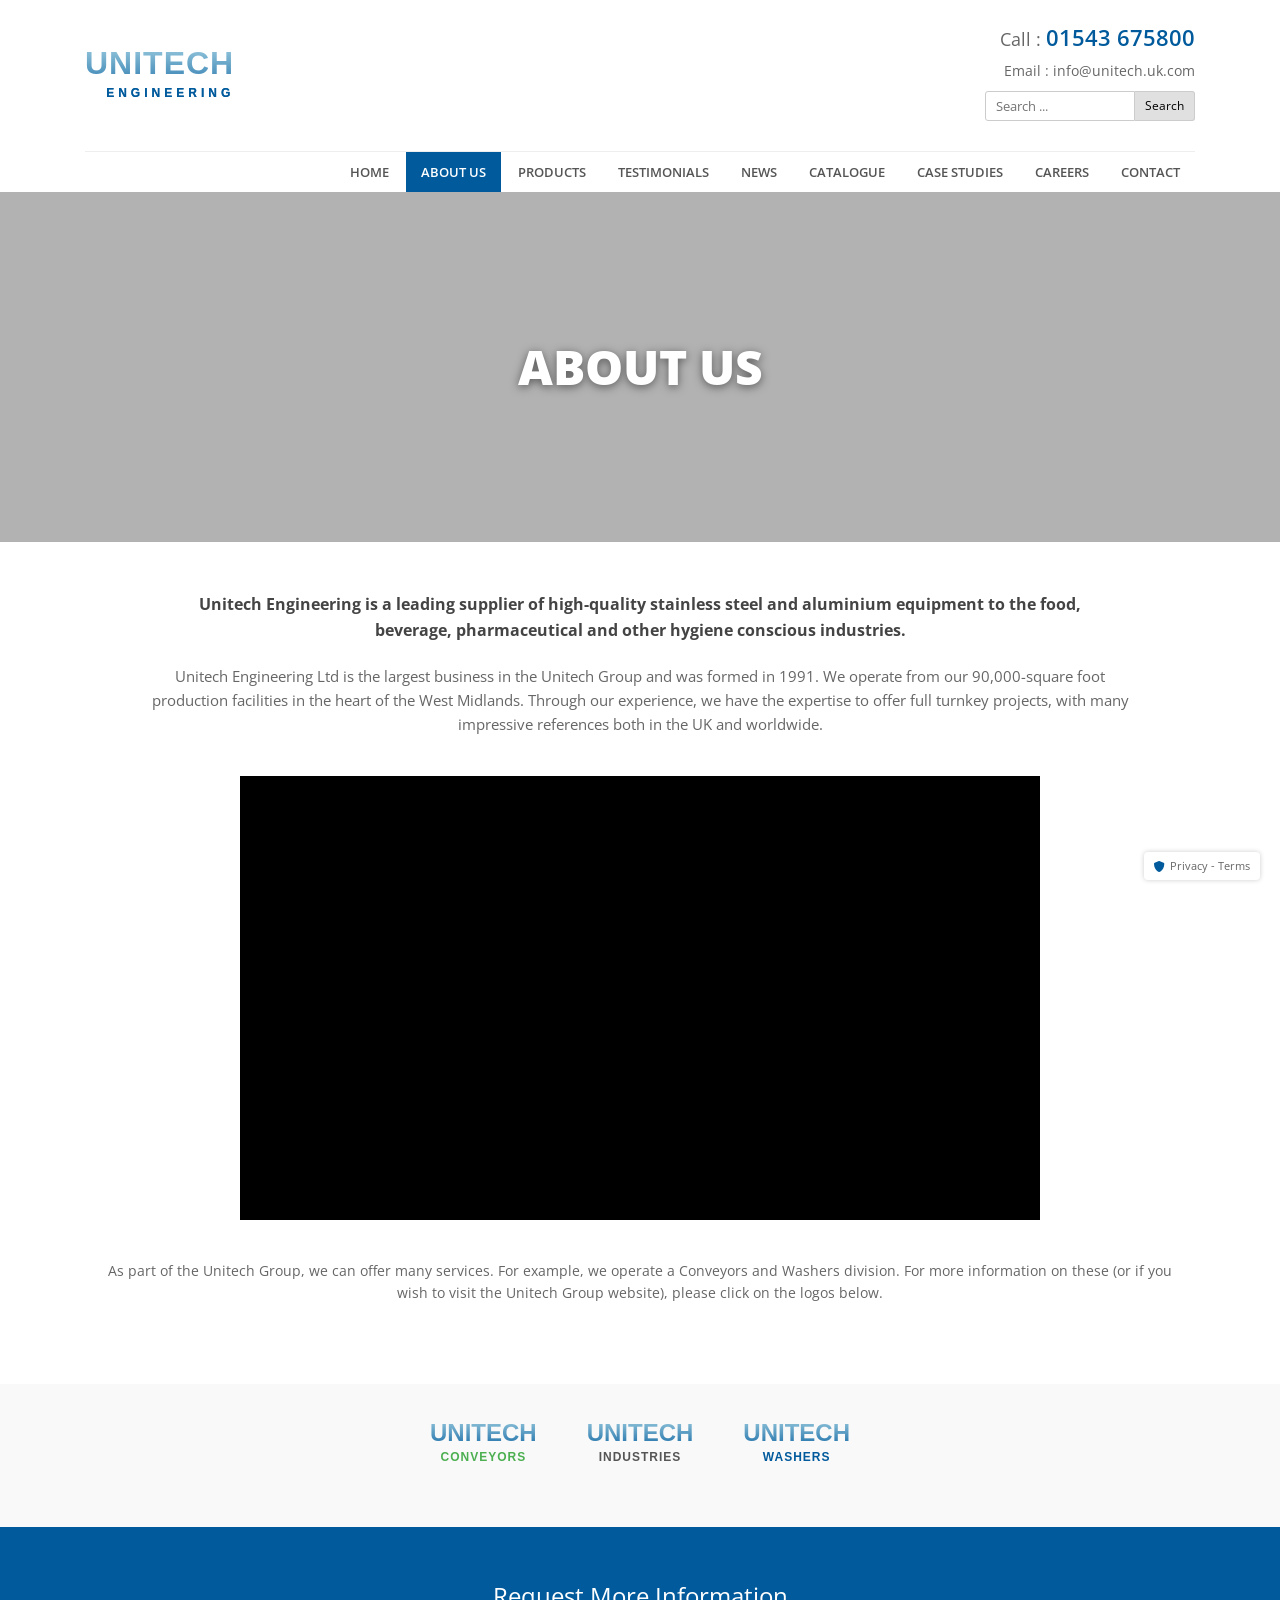
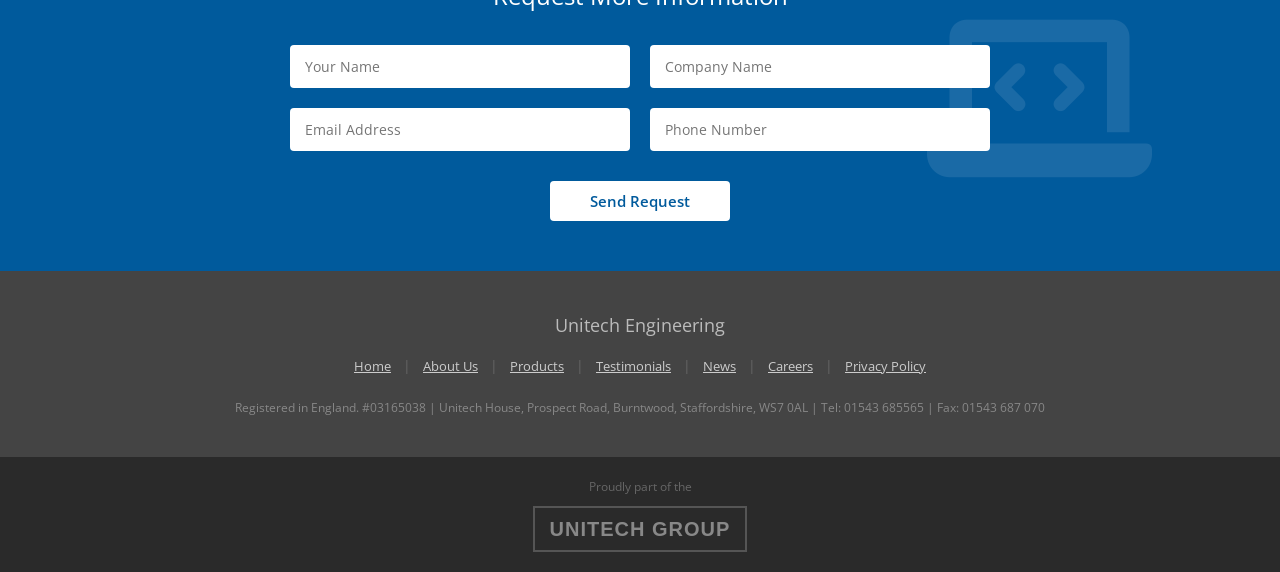
<file: about.html>
<!DOCTYPE html>
<html lang="en">
<head>
    <meta charset="UTF-8">
    <meta name="viewport" content="width=device-width, initial-scale=1.0">
    <title>About Us - Unitech Engineering</title>
    <link href="https://fonts.googleapis.com/css2?family=Open+Sans:wght@400;600;700;800&display=swap" rel="stylesheet">
    <link rel="stylesheet" href="https://cdnjs.cloudflare.com/ajax/libs/font-awesome/6.0.0/css/all.min.css">
    <link rel="stylesheet" href="./assets/css/style.css">
    
    <style>
        /* --- Global Resets --- */
        * { margin: 0; padding: 0; box-sizing: border-box; }
        body { font-family: 'Open Sans', sans-serif; color: #333; background-color: #fff; line-height: 1.6; }
        a { text-decoration: none; color: inherit; transition: 0.3s; }
        ul { list-style: none; }
        img { max-width: 100%; display: block; }
        input, button { font-family: inherit; }

        /* --- Layout Utilities --- */
        .container { max-width: 1140px; margin: 0 auto; padding: 0 15px; }
        .text-center { text-align: center; }

        /* --- Header Section (Same as Home) --- */
        header { padding: 20px 0 0 0; background: #fff; }
        .header-top { display: flex; justify-content: space-between; align-items: center; padding-bottom: 20px; }
        
        .logo-main {
            font-size: 32px; font-weight: 700;
            background: -webkit-linear-gradient(#add8e6, #005a9c);
           background-clip: text;
           -webkit-background-clip: text; 
           -webkit-text-fill-color: transparent;
            font-family: Arial, sans-serif; letter-spacing: 1px;
        }
        .logo-main span { display: block; font-size: 12px; letter-spacing: 4px; color: #005a9c; -webkit-text-fill-color: #005a9c; text-align: right; margin-top: -5px; }
        
        .header-info { text-align: right; font-size: 14px; color: #666; }
        .call-info span { color: #005a9c; font-weight: 600; font-size: 22px; }
        .search-box { display: flex; justify-content: flex-end; margin-top: 5px; }
        .search-box input { padding: 5px 10px; border: 1px solid #ccc; border-radius: 3px 0 0 3px; font-size: 13px; width: 150px; }
        .search-box button { padding: 5px 10px; background-color: #e0e0e0; border: 1px solid #ccc; border-left: none; cursor: pointer; font-size: 12px; border-radius: 0 3px 3px 0; }

        /* --- Navigation --- */
        .navbar { margin-top: 10px; border-top: 1px solid #eee; }
        .nav-list { display: flex; justify-content: flex-end; gap: 2px; }
        .nav-item a { display: block; padding: 10px 15px; font-size: 13px; font-weight: 600; color: #555; text-transform: uppercase; }
        .nav-item a:hover { color: #005a9c; }
        
        /* Active State for About Us */
        .nav-item a.active { background-color: #005a9c; color: white; }

        /* --- About Us Hero --- */
        .about-hero {
            width: 100%;
            height: 350px;
            background-image: linear-gradient(rgba(0,0,0,0.3), rgba(0,0,0,0.3)), url('https://images.unsplash.com/photo-1565514020176-db790eb86553?q=80&w=2070&auto=format&fit=crop');
            background-size: cover;
            background-position: center;
            display: flex;
            align-items: center;
            justify-content: center;
        }
        .about-hero h1 {
            color: white;
            font-size: 48px;
            font-weight: 800;
            text-transform: uppercase;
            text-shadow: 0 2px 10px rgba(0,0,0,0.5);
        }

        /* --- Main Content Text --- */
        .content-wrapper { padding: 50px 0; text-align: center; }
        .lead-text {
            font-weight: 700;
            color: #444;
            font-size: 16px;
            max-width: 900px;
            margin: 0 auto 20px auto;
        }
        .normal-text {
            color: #666;
            font-size: 15px;
            max-width: 1000px;
            margin: 0 auto 40px auto;
        }

        /* --- Video Section --- */
        .video-container {
            max-width: 800px;
            margin: 0 auto 40px auto;
            position: relative;
            padding-bottom: 40%; /* Aspect ratio */
            height: 0;
            overflow: hidden;
            background: #000;
        }
        .video-container iframe {
            position: absolute;
            top: 0; left: 0;
            width: 100%; height: 100%;
        }

        /* --- Sub-Logos Section --- */
        .logos-text { color: #666; font-size: 14px; margin-bottom: 30px; padding: 0 20px; }
        .logos-row {
            display: flex;
            justify-content: center;
            gap: 50px;
            padding-bottom: 60px;
            background-color: #f9f9f9; /* Subtle bg change like screenshot */
            padding-top: 30px;
        }

        /* CSS Simulation of the Sub-Logos */
        .sub-logo {
            font-family: Arial, sans-serif;
            font-weight: 700;
            font-size: 24px;
            text-align: center;
        }
        .sub-logo-main {
            background: -webkit-linear-gradient(#add8e6, #005a9c);
            background-clip: text;
            -webkit-background-clip: text;
            -webkit-text-fill-color: transparent;
        }
        .sub-logo-tag {
            font-size: 12px;
            letter-spacing: 1px;
            text-transform: uppercase;
            display: block;
            margin-top: -5px;
            font-weight: 600;
        }
        /* Specific Logo Colors */
        .tag-conveyors { color: #4caf50; -webkit-text-fill-color: #4caf50; }
        .tag-industries { color: #555; -webkit-text-fill-color: #555; }
        .tag-washers { color: #005a9c; -webkit-text-fill-color: #005a9c; }


        /* --- Request Information Form (Blue Section) --- */
        .request-section {
            background-color: #005a9c;
            padding: 50px 0;
            color: white;
            position: relative;
            overflow: hidden;
        }
        
        .request-container {
            display: flex;
            justify-content: center;
            align-items: center;
            position: relative;
            z-index: 2;
        }

        .form-box {
            width: 100%;
            max-width: 700px;
            text-align: center;
        }

        .request-section h2 {
            font-size: 24px;
            margin-bottom: 30px;
            font-weight: 400;
        }

        .form-grid {
            display: grid;
            grid-template-columns: 1fr 1fr;
            gap: 20px;
            margin-bottom: 20px;
        }

        .form-input {
            width: 100%;
            padding: 12px 15px;
            border-radius: 4px;
            border: none;
            font-size: 14px;
            outline: none;
        }

        .btn-submit {
            background-color: white;
            color: #005a9c;
            border: none;
            padding: 10px 40px;
            font-size: 15px;
            border-radius: 4px;
            cursor: pointer;
            font-weight: 600;
            margin-top: 10px;
            transition: 0.3s;
        }
        .btn-submit:hover { background-color: #f0f0f0; }

        /* Background Vector Graphic Simulation */
        .bg-graphic {
            position: absolute;
            right: 10%;
            top: 50%;
            transform: translateY(-50%);
            font-size: 180px;
            color: rgba(255,255,255,0.1);
            z-index: 1;
        }

        /* --- Footer --- */
        .main-footer { background-color: #444; color: #ccc; padding: 40px 0; text-align: center; font-size: 14px; }
        .footer-heading { color: #bbb; font-size: 18px; margin-bottom: 15px; font-weight: 400; }
        .footer-links a { color: #ccc; margin: 0 8px; text-decoration: underline; font-size: 13px; }
        .footer-links span { color: #666; }
        .footer-info { color: #888; font-size: 12px; margin-top: 15px; }
        .sub-footer { background-color: #2a2a2a; padding: 20px 0; text-align: center; }
        .sub-footer p { color: #666; font-size: 12px; margin-bottom: 5px; }
        .group-logo-footer { 
            font-family: Arial, sans-serif; font-weight: 700; color: #888; font-size: 20px; 
            letter-spacing: 1px; border: 2px solid #555; display: inline-block; padding: 5px 15px; 
        }

        /* Privacy Widget */
        .privacy-badge { position: fixed; bottom: 20px; right: 20px; background: white; padding: 5px 10px; border-radius: 4px; box-shadow: 0 0 5px rgba(0,0,0,0.2); z-index: 999; color: #666; font-size: 11px; display: flex; align-items: center; gap: 5px; }

        .menu-close {
            display: none;
        }
        @media (max-width: 768px) {
            .menu-close {
                display: block;
                text-align: right;
                padding: 10px;
            }
        }
        
        /* Responsive */
        @media (max-width: 768px) {
            .header-top { flex-direction: column; text-align: center; }
            .nav-list { display: none; } /* Hidden for simplicity */
            .logos-row { flex-direction: column; gap: 30px; }
            .form-grid { grid-template-columns: 1fr; }
            .bg-graphic { display: none; }
        }
    </style>
</head>
<body>

    <header>
        <div class="container">
            <div class="menu-toggle">
                <i class="fas fa-bars"></i>
            </div>
            <div class="header-top">
                <div class="logo-main">
                    UNITECH
                    <span>ENGINEERING</span>
                </div>
                <div class="header-info">
                    <div class="call-info">Call : <span>01543 675800</span></div>
                    <div class="email-info">Email : info@unitech.uk.com</div>
                    <div class="search-box">
                        <input type="text" placeholder="Search ...">
                        <button>Search</button>
                    </div>
                </div>
            </div>
            <nav class="navbar">
                <ul class="nav-list">
                    <div class="menu-close">
                    <i class="fas fa-times"></i>
                    </div>
                    <li class="nav-item"><a href="index.html">HOME</a></li>
                    <li class="nav-item"><a href="about.html" class="active">ABOUT US</a></li>
                    <li class="nav-item"><a href="products.html">PRODUCTS</a></li>
                    <li class="nav-item"><a href="testimonials.html">TESTIMONIALS</a></li>
                    <li class="nav-item"><a href="news.html">NEWS</a></li>
                    <li class="nav-item"><a href="#">CATALOGUE</a></li>
                    <li class="nav-item"><a href="case-studies.html">CASE STUDIES</a></li>
                    <li class="nav-item"><a href="#">CAREERS</a></li>
                    <li class="nav-item"><a href="contact.html">CONTACT</a></li>
                </ul>
            </nav>
        </div>
    </header>

    <div class="about-hero">
        <h1>ABOUT US</h1>
    </div>

    <section class="content-wrapper">
        <div class="container">
            <p class="lead-text">
                Unitech Engineering is a leading supplier of high-quality stainless steel and aluminium equipment to the food, beverage, pharmaceutical and other hygiene conscious industries.
            </p>
            <p class="normal-text">
                Unitech Engineering Ltd is the largest business in the Unitech Group and was formed in 1991. We operate from our 90,000-square foot production facilities in the heart of the West Midlands. Through our experience, we have the expertise to offer full turnkey projects, with many impressive references both in the UK and worldwide.
            </p>
            
            <div class="video-container">
                <iframe width="560" height="315" src="https://www.youtube.com/embed/dQw4w9WgXcQ?controls=0" title="YouTube video player" frameborder="0" allow="accelerometer; autoplay; clipboard-write; encrypted-media; gyroscope; picture-in-picture" allowfullscreen></iframe>
            </div>

            <p class="logos-text">
                As part of the Unitech Group, we can offer many services. For example, we operate a Conveyors and Washers division. For more information on these (or if you wish to visit the Unitech Group website), please click on the logos below.
            </p>
        </div>
    </section>

    <section class="logos-row">
        <div class="sub-logo">
            <div class="sub-logo-main">UNITECH</div>
            <div class="sub-logo-tag tag-conveyors">CONVEYORS</div>
        </div>
        <div class="sub-logo">
            <div class="sub-logo-main">UNITECH</div>
            <div class="sub-logo-tag tag-industries">INDUSTRIES</div>
        </div>
        <div class="sub-logo">
            <div class="sub-logo-main">UNITECH</div>
            <div class="sub-logo-tag tag-washers">WASHERS</div>
        </div>
    </section>

    <section class="request-section">
        <div class="container request-container">
            <div class="form-box">
                <h2>Request More Information</h2>
                <form>
                    <div class="form-grid">
                        <input type="text" class="form-input" placeholder="Your Name">
                        <input type="text" class="form-input" placeholder="Company Name">
                        <input type="email" class="form-input" placeholder="Email Address">
                        <input type="tel" class="form-input" placeholder="Phone Number">
                    </div>
                    <button type="button" class="btn-submit">Send Request</button>
                </form>
            </div>
        </div>
        <i class="fas fa-laptop-code bg-graphic"></i>
    </section>

    <footer class="main-footer">
        <div class="container">
            <div class="footer-heading">Unitech Engineering</div>
            <div class="footer-links">
                <a href="index.html">Home</a> <span>|</span>
                <a href="about.html">About Us</a> <span>|</span>
                <a href="products.html">Products</a> <span>|</span>
                <a href="testimonials.html">Testimonials</a> <span>|</span>
                <a href="news.html">News</a> <span>|</span>
                <a href="#">Careers</a> <span>|</span>
                <a href="#">Privacy Policy</a>
            </div>
            <div class="footer-info">
                Registered in England. #03165038 | Unitech House, Prospect Road, Burntwood, Staffordshire, WS7 0AL | Tel: 01543 685565 | Fax: 01543 687 070
            </div>
        </div>
    </footer>

    <div class="sub-footer">
        <p>Proudly part of the</p>
        <div class="group-logo-footer">UNITECH GROUP</div>
    </div>

    <div class="privacy-badge">
        <i class="fas fa-shield-alt" style="color: #005a9c;"></i> Privacy - Terms
    </div>

</body>
<script src="./assets/js/script.js"></script>
</html>
</file>
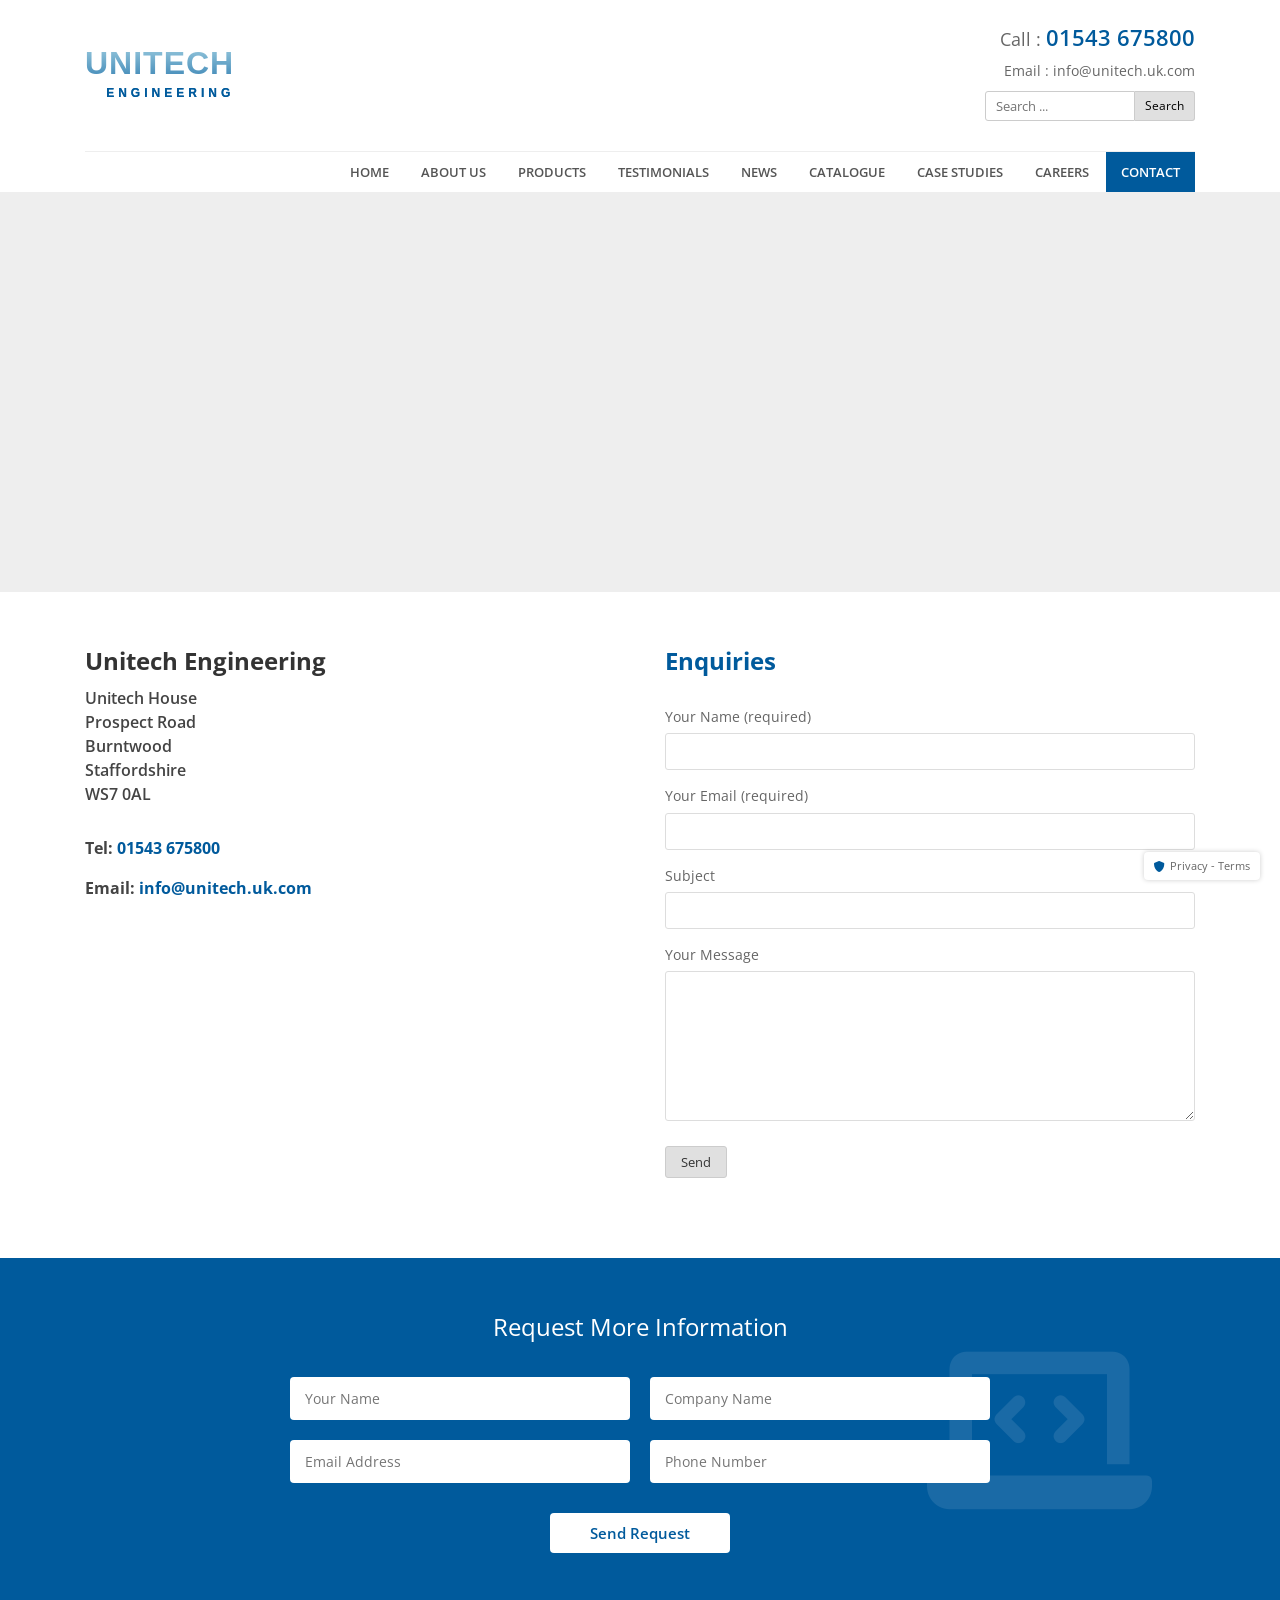
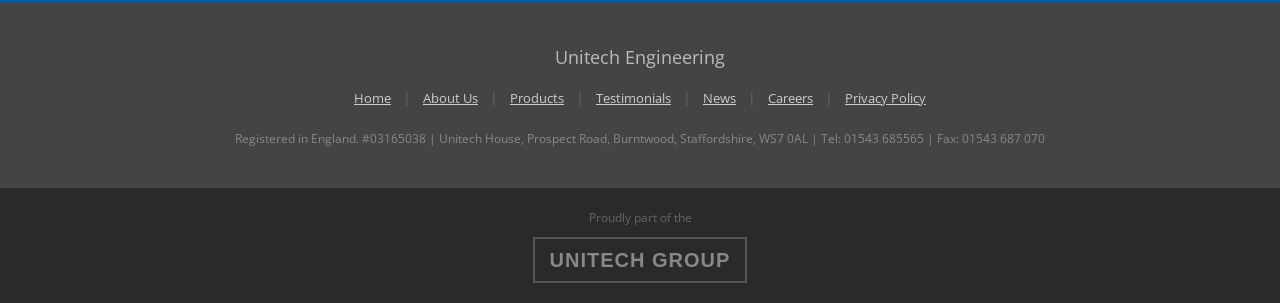
<file: contact.html>
<!DOCTYPE html>
<html lang="en">
<head>
    <meta charset="UTF-8">
    <meta name="viewport" content="width=device-width, initial-scale=1.0">
    <title>Contact - Unitech Engineering</title>
    <link href="https://fonts.googleapis.com/css2?family=Open+Sans:wght@400;600;700&display=swap" rel="stylesheet">
    <link rel="stylesheet" href="https://cdnjs.cloudflare.com/ajax/libs/font-awesome/6.0.0/css/all.min.css">
    <link rel="stylesheet" href="./assets/css/style.css">
    
    <style>
        /* --- Global Resets --- */
        * { margin: 0; padding: 0; box-sizing: border-box; }
        body { font-family: 'Open Sans', sans-serif; color: #333; background-color: #fff; line-height: 1.6; }
        a { text-decoration: none; color: inherit; transition: 0.3s; }
        ul { list-style: none; }
        img { max-width: 100%; display: block; }
        input, button, textarea { font-family: inherit; }

        /* --- Layout Utilities --- */
        .container { max-width: 1140px; margin: 0 auto; padding: 0 15px; }
        .text-center { text-align: center; }

        /* --- Header Section --- */
        header { padding: 20px 0 0 0; background: #fff; }
        .header-top { display: flex; justify-content: space-between; align-items: center; padding-bottom: 20px; }
        
        .logo-main {
            font-size: 32px; font-weight: 700;
            background: -webkit-linear-gradient(#add8e6, #005a9c);
            background-clip: text;
            -webkit-background-clip: text;
            -webkit-text-fill-color: transparent;
            font-family: Arial, sans-serif; letter-spacing: 1px;
        }
        .logo-main span { display: block; font-size: 12px; letter-spacing: 4px; color: #005a9c; -webkit-text-fill-color: #005a9c; text-align: right; margin-top: -5px; }
        
        .header-info { text-align: right; font-size: 14px; color: #666; }
        .call-info span { color: #005a9c; font-weight: 600; font-size: 22px; }
        .search-box { display: flex; justify-content: flex-end; margin-top: 5px; }
        .search-box input { padding: 5px 10px; border: 1px solid #ccc; border-radius: 3px 0 0 3px; font-size: 13px; width: 150px; }
        .search-box button { padding: 5px 10px; background-color: #e0e0e0; border: 1px solid #ccc; border-left: none; cursor: pointer; font-size: 12px; border-radius: 0 3px 3px 0; }

        /* --- Navigation --- */
        .navbar { margin-top: 10px; border-top: 1px solid #eee; }
        .nav-list { display: flex; justify-content: flex-end; gap: 2px; }
        .nav-item a { display: block; padding: 10px 15px; font-size: 13px; font-weight: 600; color: #555; text-transform: uppercase; }
        .nav-item a:hover { color: #005a9c; }
        
        /* Active State for Contact */
        .nav-item a.active { background-color: #005a9c; color: white; }

        /* --- Map Section --- */
        .map-container {
            width: 100%;
            height: 400px;
            background: #eee;
            margin-bottom: 50px;
        }
        .map-container iframe {
            width: 100%;
            height: 100%;
            border: 0;
        }

        /* --- Contact Details & Enquiries Form Grid --- */
        .contact-grid {
            display: flex;
            gap: 50px;
            padding-bottom: 80px;
        }

        /* Left Column: Address */
        .contact-info-col {
            flex: 1;
            font-size: 16px;
            color: #444;
        }
        .contact-info-col h2 {
            font-size: 24px;
            font-weight: 700;
            margin-bottom: 5px;
            color: #333;
        }
        .address-block {
            margin-bottom: 30px;
            font-weight: 600;
            color: #444;
            line-height: 1.5;
        }
        .contact-detail-row {
            margin-bottom: 15px;
            font-weight: 700;
            color: #444;
        }
        .contact-detail-row span {
            color: #005a9c;
        }

        /* Right Column: Enquiries Form */
        .enquiries-col {
            flex: 1;
        }
        .enquiries-col h3 {
            color: #005a9c;
            font-size: 24px;
            margin-bottom: 25px;
            font-weight: 700;
        }

        .enquiry-form-group {
            margin-bottom: 15px;
        }
        .enquiry-label {
            display: block;
            margin-bottom: 5px;
            color: #666;
            font-size: 14px;
        }
        .enquiry-input {
            width: 100%;
            padding: 8px 10px;
            border: 1px solid #ddd;
            border-radius: 3px;
            font-size: 14px;
            color: #555;
        }
        .enquiry-textarea {
            width: 100%;
            padding: 10px;
            border: 1px solid #ddd;
            border-radius: 3px;
            font-size: 14px;
            height: 150px;
            resize: vertical;
        }
        
        .btn-enquiry-send {
            background-color: #e0e0e0;
            border: 1px solid #ccc;
            color: #333;
            padding: 6px 15px;
            font-size: 13px;
            border-radius: 3px;
            cursor: pointer;
            margin-top: 10px;
        }
        .btn-enquiry-send:hover {
            background-color: #d0d0d0;
        }

        /* --- Request Information Form (Blue Section) --- */
        .request-section {
            background-color: #005a9c;
            padding: 50px 0;
            color: white;
            position: relative;
            overflow: hidden;
        }
        
        .request-container {
            display: flex;
            justify-content: center;
            align-items: center;
            position: relative;
            z-index: 2;
        }

        .form-box { width: 100%; max-width: 700px; text-align: center; }
        .request-section h2 { font-size: 24px; margin-bottom: 30px; font-weight: 400; }

        .form-grid {
            display: grid;
            grid-template-columns: 1fr 1fr;
            gap: 20px;
            margin-bottom: 20px;
        }

        .form-input {
            width: 100%; padding: 12px 15px; border-radius: 4px; border: none; font-size: 14px; outline: none;
        }

        .btn-submit {
            background-color: white; color: #005a9c; border: none; padding: 10px 40px; font-size: 15px; border-radius: 4px; cursor: pointer; font-weight: 600; margin-top: 10px; transition: 0.3s;
        }
        .btn-submit:hover { background-color: #f0f0f0; }

        .bg-graphic {
            position: absolute; right: 10%; top: 50%; transform: translateY(-50%); font-size: 180px; color: rgba(255,255,255,0.1); z-index: 1;
        }

        /* --- Footer --- */
        .main-footer { background-color: #444; color: #ccc; padding: 40px 0; text-align: center; font-size: 14px; }
        .footer-heading { color: #bbb; font-size: 18px; margin-bottom: 15px; font-weight: 400; }
        .footer-links a { color: #ccc; margin: 0 8px; text-decoration: underline; font-size: 13px; }
        .footer-links span { color: #666; }
        .footer-info { color: #888; font-size: 12px; margin-top: 15px; }
        .sub-footer { background-color: #2a2a2a; padding: 20px 0; text-align: center; }
        .sub-footer p { color: #666; font-size: 12px; margin-bottom: 5px; }
        .group-logo-footer { font-family: Arial, sans-serif; font-weight: 700; color: #888; font-size: 20px; letter-spacing: 1px; border: 2px solid #555; display: inline-block; padding: 5px 15px; }

        .privacy-badge { position: fixed; bottom: 20px; right: 20px; background: white; padding: 5px 10px; border-radius: 4px; box-shadow: 0 0 5px rgba(0,0,0,0.2); z-index: 999; color: #666; font-size: 11px; display: flex; align-items: center; gap: 5px; }

        .menu-close {
            display: none;
        }
        @media (max-width: 768px) {
            .menu-close {
                display: block;
                text-align: right;
                padding: 10px;
            }
        }
        /* Responsive */
        @media (max-width: 768px) {
            .header-top { flex-direction: column; text-align: center; }
            .nav-list { display: none; }
            .contact-grid { flex-direction: column; gap: 30px; }
            .form-grid { grid-template-columns: 1fr; }
            .bg-graphic { display: none; }
        }
    </style>
</head>
<body>

    <header>
        <div class="container">
            <div class="menu-toggle">
                <i class="fas fa-bars"></i>
            </div>
            <div class="header-top">
                <div class="logo-main">
                    UNITECH
                    <span>ENGINEERING</span>
                </div>
                <div class="header-info">
                    <div class="call-info">Call : <span>01543 675800</span></div>
                    <div class="email-info">Email : info@unitech.uk.com</div>
                    <div class="search-box">
                        <input type="text" placeholder="Search ...">
                        <button>Search</button>
                    </div>
                </div>
            </div>
            <nav class="navbar">
                <ul class="nav-list">
                    <div class="menu-close">
                    <i class="fas fa-times"></i>
                    </div>
                    <li class="nav-item"><a href="index.html">HOME</a></li>
                    <li class="nav-item"><a href="about.html">ABOUT US</a></li>
                    <li class="nav-item"><a href="products.html">PRODUCTS</a></li>
                    <li class="nav-item"><a href="testimonials.html">TESTIMONIALS</a></li>
                    <li class="nav-item"><a href="news.html">NEWS</a></li>
                    <li class="nav-item"><a href="#">CATALOGUE</a></li>
                    <li class="nav-item"><a href="case-studies.html">CASE STUDIES</a></li>
                    <li class="nav-item"><a href="#">CAREERS</a></li>
                    <li class="nav-item"><a href="contact.html" class="active">CONTACT</a></li>
                </ul>
            </nav>
        </div>
    </header>

    <div class="map-container">
        <iframe src="https://www.google.com/maps/embed?pb=!1m18!1m12!1m3!1d2419.699665373178!2d-1.935!3d52.678!2m3!1f0!2f0!3f0!3m2!1i1024!2i768!4f13.1!3m3!1m2!1s0x4870a7c770719497%3A0x3f84d2c8890b0c8!2sUnitech%20Engineering%20Ltd!5e0!3m2!1sen!2suk!4v1629898888888!5m2!1sen!2suk" allowfullscreen="" loading="lazy"></iframe>
    </div>

    <div class="container contact-grid">
        
        <div class="contact-info-col">
            <h2>Unitech Engineering</h2>
            <div class="address-block">
                Unitech House<br>
                Prospect Road<br>
                Burntwood<br>
                Staffordshire<br>
                WS7 0AL
            </div>

            <div class="contact-detail-row">
                Tel: <span>01543 675800</span>
            </div>
            <div class="contact-detail-row">
                Email: <span>info@unitech.uk.com</span>
            </div>
        </div>

        <div class="enquiries-col">
            <h3>Enquiries</h3>
            <form>
                <div class="enquiry-form-group">
                    <label class="enquiry-label">Your Name (required)</label>
                    <input type="text" class="enquiry-input" required>
                </div>
                <div class="enquiry-form-group">
                    <label class="enquiry-label">Your Email (required)</label>
                    <input type="email" class="enquiry-input" required>
                </div>
                <div class="enquiry-form-group">
                    <label class="enquiry-label">Subject</label>
                    <input type="text" class="enquiry-input">
                </div>
                <div class="enquiry-form-group">
                    <label class="enquiry-label">Your Message</label>
                    <textarea class="enquiry-textarea"></textarea>
                </div>
                <button type="button" class="btn-enquiry-send">Send</button>
            </form>
        </div>

    </div>

    <section class="request-section">
        <div class="container request-container">
            <div class="form-box">
                <h2>Request More Information</h2>
                <form>
                    <div class="form-grid">
                        <input type="text" class="form-input" placeholder="Your Name">
                        <input type="text" class="form-input" placeholder="Company Name">
                        <input type="email" class="form-input" placeholder="Email Address">
                        <input type="tel" class="form-input" placeholder="Phone Number">
                    </div>
                    <button type="button" class="btn-submit">Send Request</button>
                </form>
            </div>
        </div>
        <i class="fas fa-laptop-code bg-graphic"></i>
    </section>

    <footer class="main-footer">
        <div class="container">
            <div class="footer-heading">Unitech Engineering</div>
            <div class="footer-links">
                <a href="index.html">Home</a> <span>|</span>
                <a href="about.html">About Us</a> <span>|</span>
                <a href="products.html">Products</a> <span>|</span>
                <a href="testimonials.html">Testimonials</a> <span>|</span>
                <a href="news.html">News</a> <span>|</span>
                <a href="#">Careers</a> <span>|</span>
                <a href="#">Privacy Policy</a>
            </div>
            <div class="footer-info">
                Registered in England. #03165038 | Unitech House, Prospect Road, Burntwood, Staffordshire, WS7 0AL | Tel: 01543 685565 | Fax: 01543 687 070
            </div>
        </div>
    </footer>

    <div class="sub-footer">
        <p>Proudly part of the</p>
        <div class="group-logo-footer">UNITECH GROUP</div>
    </div>

    <div class="privacy-badge">
        <i class="fas fa-shield-alt" style="color: #005a9c;"></i> Privacy - Terms
    </div>

</body>
<script src="./assets/js/script.js"></script>
</html>
</file>
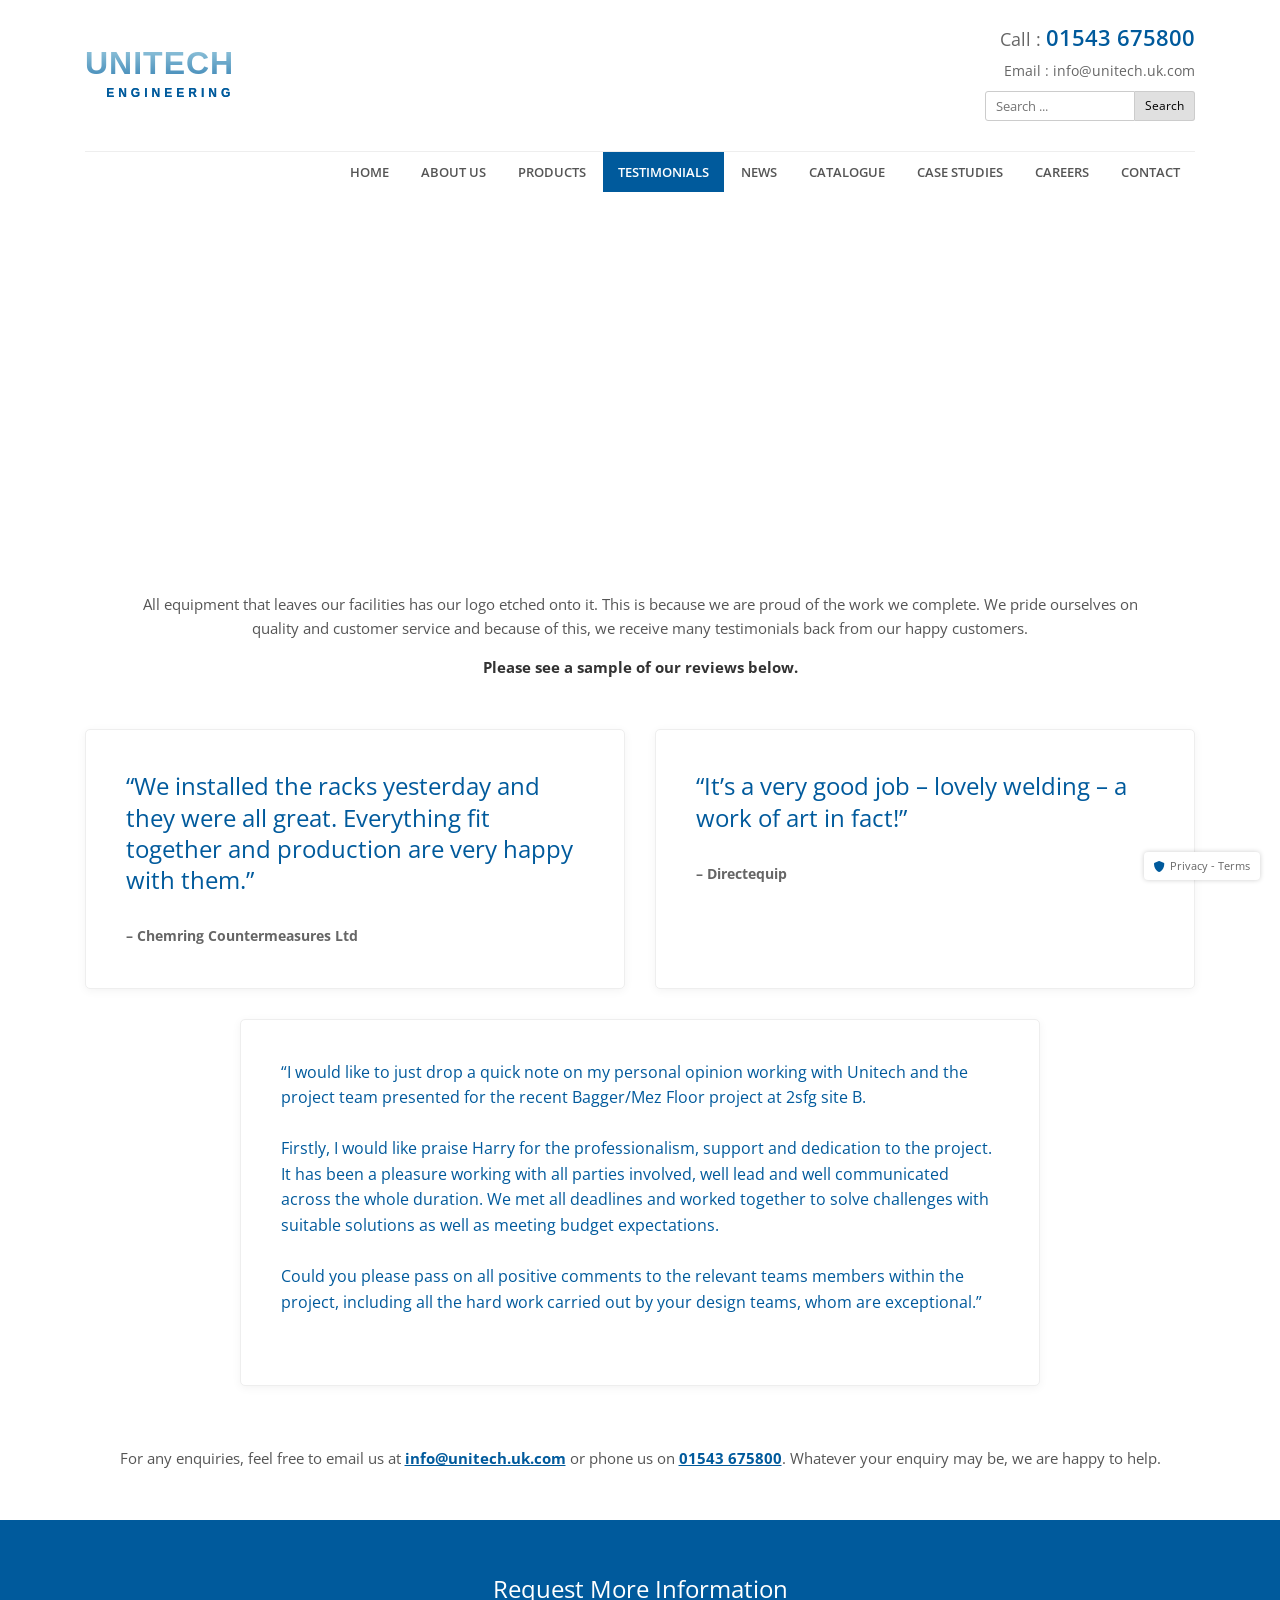
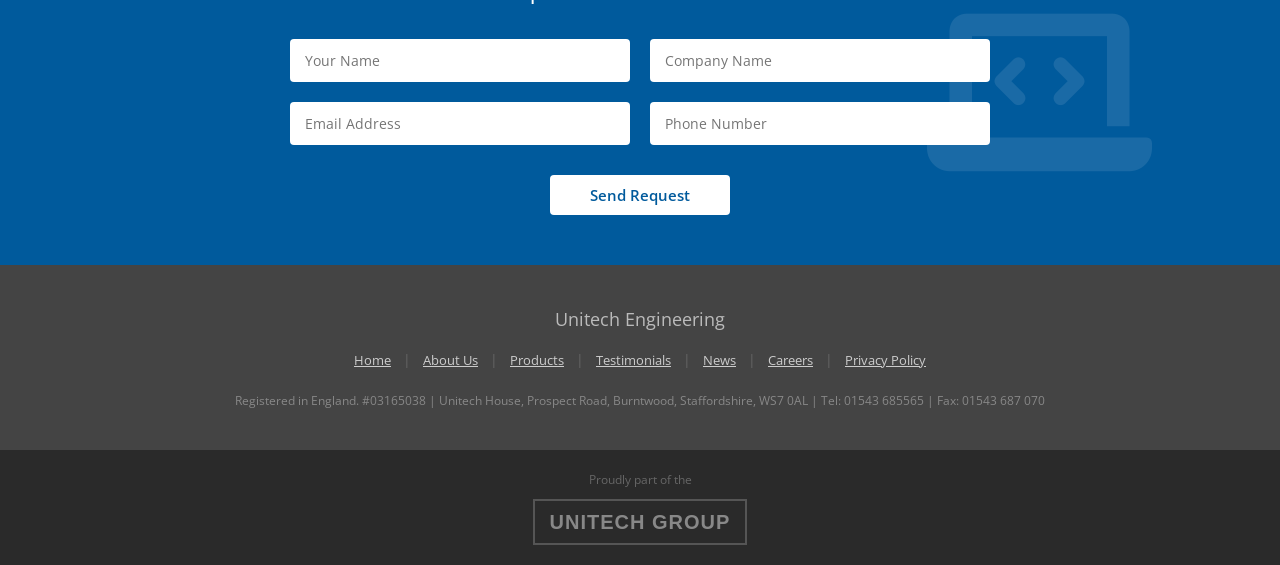
<file: testimonials.html>
<!DOCTYPE html>
<html lang="en">
<head>
    <meta charset="UTF-8">
    <meta name="viewport" content="width=device-width, initial-scale=1.0">
    <title>Testimonials - Unitech Engineering</title>
    <link href="https://fonts.googleapis.com/css2?family=Open+Sans:wght@400;600;700&display=swap" rel="stylesheet">
    <link rel="stylesheet" href="https://cdnjs.cloudflare.com/ajax/libs/font-awesome/6.0.0/css/all.min.css">
    <link rel="stylesheet" href="./assets/css/style.css">
    
    <style>
        /* --- Global Resets --- */
        * { margin: 0; padding: 0; box-sizing: border-box; }
        body { font-family: 'Open Sans', sans-serif; color: #333; background-color: #fff; line-height: 1.6; }
        a { text-decoration: none; color: inherit; transition: 0.3s; }
        ul { list-style: none; }
        img { max-width: 100%; display: block; }
        input, button { font-family: inherit; }

        /* --- Layout Utilities --- */
        .container { max-width: 1140px; margin: 0 auto; padding: 0 15px; }
        .text-center { text-align: center; }

        /* --- Header Section --- */
        header { padding: 20px 0 0 0; background: #fff; }
        .header-top { display: flex; justify-content: space-between; align-items: center; padding-bottom: 20px; }
        
        .logo-main {
            font-size: 32px; font-weight: 700;
            background: -webkit-linear-gradient(#add8e6, #005a9c);
            background-clip: text;
            -webkit-background-clip: text;
             -webkit-text-fill-color: transparent;
            font-family: Arial, sans-serif; letter-spacing: 1px;
        }
        .logo-main span { display: block; font-size: 12px; letter-spacing: 4px; color: #005a9c; -webkit-text-fill-color: #005a9c; text-align: right; margin-top: -5px; }
        
        .header-info { text-align: right; font-size: 14px; color: #666; }
        .call-info span { color: #005a9c; font-weight: 600; font-size: 22px; }
        .search-box { display: flex; justify-content: flex-end; margin-top: 5px; }
        .search-box input { padding: 5px 10px; border: 1px solid #ccc; border-radius: 3px 0 0 3px; font-size: 13px; width: 150px; }
        .search-box button { padding: 5px 10px; background-color: #e0e0e0; border: 1px solid #ccc; border-left: none; cursor: pointer; font-size: 12px; border-radius: 0 3px 3px 0; }

        /* --- Navigation --- */
        .navbar { margin-top: 10px; border-top: 1px solid #eee; }
        .nav-list { display: flex; justify-content: flex-end; gap: 2px; }
        .nav-item a { display: block; padding: 10px 15px; font-size: 13px; font-weight: 600; color: #555; text-transform: uppercase; }
        .nav-item a:hover { color: #005a9c; }
        
        /* Active State for Testimonials */
        .nav-item a.active { background-color: #005a9c; color: white; }

        /* --- Hero Section --- */
        .hero-testimonials {
            width: 100%;
            height: 350px;
            /* Placeholder image matching the 'hand touching stars' concept */
            background-image: url('https://t4.ftcdn.net/jpg/02/65/63/93/360_F_265639355_v1WzKq8m7Xj0z4q0e7q0e7q0e7q0e7q0.jpg'); 
            background-image: url('https://img.freepik.com/premium-photo/hand-touching-five-star-symbol-increase-rating-company-concept-copy-space_52487-1518.jpg');
            background-size: cover;
            background-position: center;
            position: relative;
        }
        
        /* Intro Text */
        .intro-text-section { padding: 50px 0; text-align: center; }
        .intro-text-section p {
            color: #555;
            font-size: 15px;
            max-width: 1000px;
            margin: 0 auto;
            line-height: 1.6;
        }
        .intro-bold { font-weight: 700; color: #333; }

        /* --- Testimonials Grid --- */
        .testimonials-container { padding-bottom: 60px; }
        
        .testimonials-row-1 {
            display: flex;
            gap: 30px;
            margin-bottom: 30px;
        }

        .testimonial-card {
            background: #fff;
            border: 1px solid #eee;
            box-shadow: 0 2px 10px rgba(0,0,0,0.05);
            border-radius: 5px;
            padding: 40px;
            flex: 1;
        }

        .quote-text {
            color: #005a9c;
            font-size: 24px;
            line-height: 1.3;
            margin-bottom: 30px;
            font-weight: 400;
        }

        /* Smaller font for the long testimonial */
        .quote-text-long {
            font-size: 16px;
            line-height: 1.6;
        }

        .quote-author {
            font-weight: 700;
            color: #666;
            font-size: 14px;
        }

        /* Single Column Row */
        .testimonials-row-2 {
            display: flex;
            justify-content: center;
        }
        .testimonials-row-2 .testimonial-card {
            max-width: 800px; /* Make the bottom card narrower than full width but centered */
            flex: none;
            width: 100%;
        }

        /* Contact Line */
        .contact-line {
            text-align: center;
            margin-bottom: 50px;
            font-size: 15px;
            color: #555;
        }
        .contact-line a {
            color: #005a9c;
            font-weight: 700;
            text-decoration: underline;
        }

        /* --- Request Information Form (Blue Section) --- */
        .request-section {
            background-color: #005a9c;
            padding: 50px 0;
            color: white;
            position: relative;
            overflow: hidden;
        }
        
        .request-container {
            display: flex;
            justify-content: center;
            align-items: center;
            position: relative;
            z-index: 2;
        }

        .form-box { width: 100%; max-width: 700px; text-align: center; }
        .request-section h2 { font-size: 24px; margin-bottom: 30px; font-weight: 400; }

        .form-grid {
            display: grid;
            grid-template-columns: 1fr 1fr;
            gap: 20px;
            margin-bottom: 20px;
        }

        .form-input {
            width: 100%; padding: 12px 15px; border-radius: 4px; border: none; font-size: 14px; outline: none;
        }

        .btn-submit {
            background-color: white; color: #005a9c; border: none; padding: 10px 40px; font-size: 15px; border-radius: 4px; cursor: pointer; font-weight: 600; margin-top: 10px; transition: 0.3s;
        }
        .btn-submit:hover { background-color: #f0f0f0; }

        .bg-graphic {
            position: absolute; right: 10%; top: 50%; transform: translateY(-50%); font-size: 180px; color: rgba(255,255,255,0.1); z-index: 1;
        }

        /* --- Footer --- */
        .main-footer { background-color: #444; color: #ccc; padding: 40px 0; text-align: center; font-size: 14px; }
        .footer-heading { color: #bbb; font-size: 18px; margin-bottom: 15px; font-weight: 400; }
        .footer-links a { color: #ccc; margin: 0 8px; text-decoration: underline; font-size: 13px; }
        .footer-links span { color: #666; }
        .footer-info { color: #888; font-size: 12px; margin-top: 15px; }
        .sub-footer { background-color: #2a2a2a; padding: 20px 0; text-align: center; }
        .sub-footer p { color: #666; font-size: 12px; margin-bottom: 5px; }
        .group-logo-footer { font-family: Arial, sans-serif; font-weight: 700; color: #888; font-size: 20px; letter-spacing: 1px; border: 2px solid #555; display: inline-block; padding: 5px 15px; }

        .privacy-badge { position: fixed; bottom: 20px; right: 20px; background: white; padding: 5px 10px; border-radius: 4px; box-shadow: 0 0 5px rgba(0,0,0,0.2); z-index: 999; color: #666; font-size: 11px; display: flex; align-items: center; gap: 5px; }

        .menu-close {
            display: none;
        }
        @media (max-width: 768px) {
            .menu-close {
                display: block;
                text-align: right;
                padding: 10px;
            }
        }
        /* Responsive */
        @media (max-width: 768px) {
            .header-top { flex-direction: column; text-align: center; }
            .nav-list { display: none; }
            .testimonials-row-1 { flex-direction: column; }
            .form-grid { grid-template-columns: 1fr; }
            .bg-graphic { display: none; }
        }
    </style>
</head>
<body>

    <header>
        <div class="container">
            <div class="menu-toggle">
                <i class="fas fa-bars"></i>
            </div>
            <div class="header-top">
                <div class="logo-main">
                    UNITECH
                    <span>ENGINEERING</span>
                </div>
                <div class="header-info">
                    <div class="call-info">Call : <span>01543 675800</span></div>
                    <div class="email-info">Email : info@unitech.uk.com</div>
                    <div class="search-box">
                        <input type="text" placeholder="Search ...">
                        <button>Search</button>
                    </div>
                </div>
            </div>
            <nav class="navbar">
                <ul class="nav-list">
                    <div class="menu-close">
                    <i class="fas fa-times"></i>
                    </div>
                    <li class="nav-item"><a href="index.html">HOME</a></li>
                    <li class="nav-item"><a href="about.html">ABOUT US</a></li>
                    <li class="nav-item"><a href="products.html">PRODUCTS</a></li>
                    <li class="nav-item"><a href="testimonials.html" class="active">TESTIMONIALS</a></li>
                    <li class="nav-item"><a href="news.html">NEWS</a></li>
                    <li class="nav-item"><a href="#">CATALOGUE</a></li>
                    <li class="nav-item"><a href="case-studies.html">CASE STUDIES</a></li>
                    <li class="nav-item"><a href="#">CAREERS</a></li>
                    <li class="nav-item"><a href="contact.html">CONTACT</a></li>
                </ul>
            </nav>
        </div>
    </header>

    <div class="hero-testimonials"></div>

    <div class="intro-text-section">
        <div class="container">
            <p>
                All equipment that leaves our facilities has our logo etched onto it. This is because we are proud of the work we complete. We pride ourselves on quality and customer service and because of this, we receive many testimonials back from our happy customers. <span class="intro-bold">Please see a sample of our reviews below.</span>
            </p>
        </div>
    </div>

    <div class="container testimonials-container">
        
        <div class="testimonials-row-1">
            <div class="testimonial-card">
                <div class="quote-text">
                    “We installed the racks yesterday and they were all great. Everything fit together and production are very happy with them.”
                </div>
                <div class="quote-author">
                    – Chemring Countermeasures Ltd
                </div>
            </div>
            <div class="testimonial-card">
                <div class="quote-text">
                    “It’s a very good job – lovely welding – a work of art in fact!”
                </div>
                <div class="quote-author">
                    – Directequip
                </div>
            </div>
        </div>

        <div class="testimonials-row-2">
            <div class="testimonial-card">
                <div class="quote-text quote-text-long">
                    “I would like to just drop a quick note on my personal opinion working with Unitech and the project team presented for the recent Bagger/Mez Floor project at 2sfg site B.<br><br>
                    Firstly, I would like praise Harry for the professionalism, support and dedication to the project. It has been a pleasure working with all parties involved, well lead and well communicated across the whole duration. We met all deadlines and worked together to solve challenges with suitable solutions as well as meeting budget expectations.<br><br>
                    Could you please pass on all positive comments to the relevant teams members within the project, including all the hard work carried out by your design teams, whom are exceptional.”
                </div>
                </div>
        </div>

    </div>

    <div class="contact-line">
        For any enquiries, feel free to email us at <a href="mailto:info@unitech.uk.com">info@unitech.uk.com</a> or phone us on <a href="tel:01543675800">01543 675800</a>. Whatever your enquiry may be, we are happy to help.
    </div>

    <section class="request-section">
        <div class="container request-container">
            <div class="form-box">
                <h2>Request More Information</h2>
                <form>
                    <div class="form-grid">
                        <input type="text" class="form-input" placeholder="Your Name">
                        <input type="text" class="form-input" placeholder="Company Name">
                        <input type="email" class="form-input" placeholder="Email Address">
                        <input type="tel" class="form-input" placeholder="Phone Number">
                    </div>
                    <button type="button" class="btn-submit">Send Request</button>
                </form>
            </div>
        </div>
        <i class="fas fa-laptop-code bg-graphic"></i>
    </section>

    <footer class="main-footer">
        <div class="container">
            <div class="footer-heading">Unitech Engineering</div>
            <div class="footer-links">
                <a href="#">Home</a> <span>|</span>
                <a href="#">About Us</a> <span>|</span>
                <a href="#">Products</a> <span>|</span>
                <a href="#">Testimonials</a> <span>|</span>
                <a href="#">News</a> <span>|</span>
                <a href="#">Careers</a> <span>|</span>
                <a href="#">Privacy Policy</a>
            </div>
            <div class="footer-info">
                Registered in England. #03165038 | Unitech House, Prospect Road, Burntwood, Staffordshire, WS7 0AL | Tel: 01543 685565 | Fax: 01543 687 070
            </div>
        </div>
    </footer>

    <div class="sub-footer">
        <p>Proudly part of the</p>
        <div class="group-logo-footer">UNITECH GROUP</div>
    </div>

    <div class="privacy-badge">
        <i class="fas fa-shield-alt" style="color: #005a9c;"></i> Privacy - Terms
    </div>

</body>
<script src="./assets/js/script.js"></script>
</html>
</file>
<file: assets/css/style.css>
/* assets/css/style.css */

/* --- Global Resets --- */
* { margin: 0; padding: 0; box-sizing: border-box; }
body { font-family: 'Open Sans', sans-serif; color: #333; background-color: #fff; line-height: 1.6; }
a { text-decoration: none; color: inherit; transition: 0.3s; }
ul { list-style: none; }
img { max-width: 100%; display: block; }
input, button, textarea { font-family: inherit; }

/* --- Layout Utilities --- */
.container { max-width: 1100px; margin: 0 auto; padding: 0 15px; } /* 1100px matches screenshot width better */
.text-center { text-align: center; }

/* --- Buttons --- */
.read-more-btn, .btn-primary {
    display: inline-block;
    background-color: #005a9c;
    color: white;
    padding: 10px 25px;
    font-size: 13px;
    border-radius: 4px;
    margin-top: auto;
    border: none;
    cursor: pointer;
    font-weight: 600;
}
.read-more-btn:hover, .btn-primary:hover { background-color: #004070; }
.btn-white { 
    background: white; color: #005a9c; padding: 10px 25px; border-radius: 4px; font-weight: 600; display: inline-block; 
}
.btn-white:hover { background-color: #f0f0f0; }

/* --- Header Section --- */
header { padding: 20px 0 0 0; background: #fff; }
.header-top { display: flex; justify-content: space-between; align-items: center; padding-bottom: 20px; }

/* Logo Simulation */
.logo-main, .logo {
    font-size: 32px; font-weight: 700;
    /* Exact gradient match */
    background: -webkit-linear-gradient(#add8e6, #005a9c);
   background-clip: text;
   -webkit-background-clip: text;
   -webkit-text-fill-color: transparent;
    font-family: Arial, sans-serif; letter-spacing: 1px;
}
.logo-main span, .logo span { 
    display: block; font-size: 12px; letter-spacing: 4px; 
    color: #005a9c; -webkit-text-fill-color: #005a9c; 
    text-align: right; margin-top: -5px; 
}

/* Header Right Info */
.header-info { text-align: right; font-size: 14px; color: #666; }
.call-info { font-size: 18px; margin-bottom: 5px; }
.call-info span { color: #005a9c; font-weight: 600; font-size: 22px; }
.email-info { margin-bottom: 8px; }

/* Search Box */
.search-box { display: flex; justify-content: flex-end; }
.search-box input { padding: 5px 10px; border: 1px solid #ccc; border-radius: 3px 0 0 3px; font-size: 13px; width: 150px; }
.search-box button { padding: 5px 10px; background-color: #e0e0e0; border: 1px solid #ccc; border-left: none; cursor: pointer; font-size: 12px; border-radius: 0 3px 3px 0; }

/* --- Navigation --- */
.navbar { margin-top: 10px; border-top: 1px solid #eee; position: relative; }
.nav-list { display: flex; justify-content: flex-end; gap: 2px; }
.nav-item a { 
    display: block; padding: 10px 15px; font-size: 13px; 
    font-weight: 600; color: #555; text-transform: uppercase; 
}
.nav-item a:hover { color: #005a9c; }
.nav-item a.active { background-color: #005a9c; color: white; }

/* Mobile Menu Icon */
.menu-toggle { display: none; font-size: 24px; cursor: pointer; color: #005a9c; position: absolute; top: -50px; left: 0; }

/* --- Heroes --- */
.hero, .about-hero, .news-hero, .case-hero, .hero-testimonials {
    width: 100%;
    background-size: cover;
    background-position: center;
    background-repeat: no-repeat;
}
.hero { height: 450px; }
.about-hero { height: 350px; display: flex; align-items: center; justify-content: center; color: white; text-shadow: 0 2px 10px rgba(0,0,0,0.5); }
.about-hero h1 { font-size: 48px; font-weight: 800; text-transform: uppercase; }
.news-hero, .case-hero { background-color: #005a9c; padding: 40px 0; color: white; text-align: center; overflow: hidden; position: relative; }
.news-hero h1, .case-hero h1 { font-size: 36px; font-weight: 700; }
.hero-testimonials { height: 350px; }

/* --- General Content Styles --- */
.intro-section { padding: 40px 20px; background: #fff; }
.intro-content h1 { color: #444; font-size: 28px; margin-bottom: 20px; font-weight: 700; }
.intro-content p { color: #666; font-size: 15px; max-width: 900px; margin: 0 auto; line-height: 1.6; }
.intro-bold { font-weight: 700; color: #333; display: block; margin-top: 15px; }

/* --- Grids --- */
.feature-section { background-color: #f7f7f7; padding: 50px 0; }
.feature-grid { display: flex; gap: 40px; align-items: center; }
.feature-text h2 { color: #444; font-size: 24px; margin-bottom: 20px; }

.news-section, .case-section { padding: 60px 0; }
.news-grid, .case-grid { display: grid; grid-template-columns: repeat(3, 1fr); gap: 40px; }
.products-section { padding: 60px 0; }
.products-grid { display: grid; grid-template-columns: repeat(4, 1fr); gap: 40px 20px; text-align: center; }

/* Cards */
.news-card, .case-card, .product-card { background: #fff; display: flex; flex-direction: column; }
.news-img, .case-img { width: 100%; height: 250px; object-fit: cover; margin-bottom: 20px; background-color: #f0f0f0; }
.news-title, .case-title { font-size: 18px; color: #333; font-weight: 700; margin-bottom: 15px; line-height: 1.4; }
.news-excerpt, .case-desc { font-size: 14px; color: #666; margin-bottom: 20px; line-height: 1.6; }

.product-img-box { height: 180px; display: flex; align-items: center; justify-content: center; margin-bottom: 15px; }
.product-img-box img { max-height: 100%; max-width: 100%; object-fit: contain; }
.product-title { font-size: 13px; color: #005a9c; text-transform: uppercase; line-height: 1.4; font-weight: 600; }

/* --- Blue Section (Home) --- */
.blue-section { background-color: #005a9c; color: white; padding: 50px 0; }
.blue-grid { display: flex; gap: 50px; }
.col-half { flex: 1; }
.blue-heading { font-size: 20px; font-weight: 700; margin-bottom: 30px; text-align: center; }
.review-card { background: white; color: #333; padding: 30px; border-radius: 5px; position: relative; text-align: center; box-shadow: 0 5px 15px rgba(0,0,0,0.2); }
.stars { color: #f4b400; margin: 10px 0; }
.card-arrow { position: absolute; right: -30px; top: 50%; transform: translateY(-50%); color: white; font-size: 24px; cursor: pointer; }

/* --- Testimonials Page --- */
.testimonials-row-1 { display: flex; gap: 30px; margin-bottom: 30px; }
.testimonial-card { background: #fff; border: 1px solid #eee; box-shadow: 0 2px 10px rgba(0,0,0,0.05); padding: 40px; flex: 1; border-radius: 5px; }
.quote-text { color: #005a9c; font-size: 24px; line-height: 1.3; margin-bottom: 30px; }
.quote-author { font-weight: 700; color: #666; font-size: 14px; }

/* --- Contact Page --- */
.contact-grid { display: flex; gap: 50px; padding-bottom: 80px; }
.contact-info-col, .enquiries-col { flex: 1; }
.enquiry-input, .enquiry-textarea { width: 100%; padding: 10px; border: 1px solid #ddd; border-radius: 3px; margin-bottom: 15px; display: block; }
.btn-enquiry-send { background-color: #e0e0e0; border: 1px solid #ccc; color: #333; padding: 6px 15px; cursor: pointer; }

/* --- Request Form (Blue Bar) --- */
.request-section { background-color: #005a9c; padding: 50px 0; color: white; position: relative; overflow: hidden; }
.form-box { width: 100%; max-width: 700px; text-align: center; margin: 0 auto; position: relative; z-index: 2; }
.form-grid { display: grid; grid-template-columns: 1fr 1fr; gap: 20px; margin-bottom: 20px; }
.form-input { width: 100%; padding: 12px 15px; border-radius: 4px; border: none; outline: none; }
.bg-graphic { position: absolute; right: 10%; top: 50%; transform: translateY(-50%); font-size: 180px; color: rgba(255,255,255,0.1); z-index: 1; }

/* --- Footer --- */
.main-footer { background-color: #444; color: #ccc; padding: 40px 0; text-align: center; font-size: 14px; }
.footer-heading { color: #bbb; font-size: 18px; margin-bottom: 15px; }
.footer-links { margin-bottom: 20px; }
.footer-links a { color: #ccc; margin: 0 8px; text-decoration: underline; font-size: 13px; }
.sub-footer { background-color: #222; padding: 20px 0; text-align: center; }
.group-logo-footer { border: 2px solid #555; padding: 5px 15px; display: inline-block; color: #888; font-weight: 700; font-size: 20px; margin-top: 5px; }

/* --- RESPONSIVE MEDIA QUERIES --- */

@media (max-width: 992px) {
    .products-grid, .news-grid, .case-grid { grid-template-columns: repeat(2, 1fr); }
    .bg-graphic, .card-arrow { display: none; }
}

@media (max-width: 768px) {
    .header-top { flex-direction: column; text-align: center; gap: 20px; }
    .logo-main span, .logo span { text-align: center; }
    .header-info { text-align: center; }
    .search-box { justify-content: center; }

    .menu-toggle { display: block; top: 20px; left: 20px; }
    header .container { position: relative; }

    .nav-list { display: none; flex-direction: column; width: 100%; background: #f9f9f9; text-align: center; padding: 20px 0; }
    .nav-list.active { display: flex; }

    .products-grid, .news-grid, .case-grid { grid-template-columns: 1fr; }
    .contact-grid, .feature-grid, .blue-grid, .testimonials-row-1 { flex-direction: column; }
    .form-grid { grid-template-columns: 1fr; }
    .logos-row { flex-direction: column; gap: 30px; }

    .nav-list {
        display: flex;
        flex-direction: column;
        position: fixed;
        top: 0;
        left: -300px; /* Hidden off-screen initially */
        width: 260px;
        height: 100vh;
        background-color: #1a1a1a; /* Dark background matching screenshot */
        padding-top: 60px;
        padding-left: 0;
        align-items: flex-start; /* Align text to left */
        transition: left 0.3s ease-in-out;
        z-index: 9999;
        box-shadow: 2px 0 10px rgba(0,0,0,0.5);
    }

    /* Active State (Slide In) */
    .nav-list.active {
        left: 0;
    }

    /* Links Styling */
    .nav-item {
        width: 100%;
    }

    .nav-item a {
        display: block;
        color: #fff; /* White text */
        font-size: 16px;
        padding: 15px 25px;
        text-transform: none; /* Mixed case like screenshot */
        border-bottom: 1px solid #333; /* Subtle separator */
        font-weight: 400;
    }

    .nav-item a:hover {
        background-color: #333;
        color: #fff;
    }

    .nav-item a.active {
        background-color: #005a9c; /* Blue highlight for active page */
        color: white;
    }

    /* Blue Close Button (X) */
    .menu-close {
        position: absolute;
        top: 20px;
        right: -50px; /* Positions the button outside the sidebar */
        width: 40px;
        height: 40px;
        background-color: #005a9c; /* Unitech Blue */
        color: white;
        display: flex;
        align-items: center;
        justify-content: center;
        font-size: 20px;
        cursor: pointer;
        border-radius: 0 4px 4px 0;
        box-shadow: 2px 2px 5px rgba(0,0,0,0.2);
    }
}
</file>
